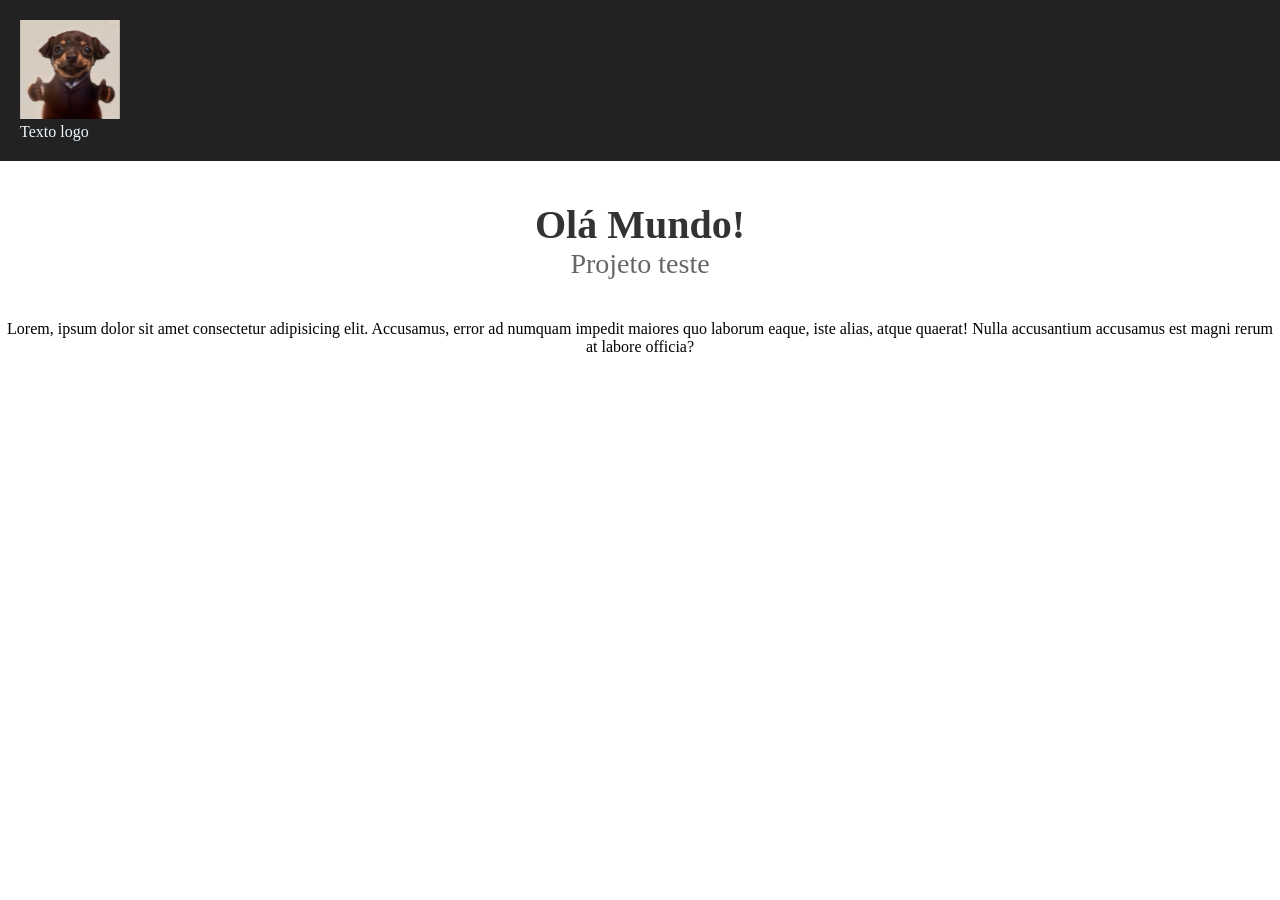
<file: Exercício 1 - Olá mundo/html/index.html>
<!DOCTYPE html>
<html lang="pt-bt">
<head>
    <meta charset="UTF-8">
    <meta name="viewport" content="width=device-width, initial-scale=1.0">
    <link rel="stylesheet" href="../css/styles.css">
    <title>Exercício Olá Mundo</title>
</head>
<body>
     <header id="header">
        <img src="../images/img-logo.jpg" alt="Logo">
        <p id="text-logo">Texto logo</p>
    </header>

    <main id="main-home">

        <h1>Olá Mundo!</h1>
        <h2>Projeto teste</h2>

        <p>
            Lorem, ipsum dolor sit amet consectetur adipisicing elit. Accusamus, error ad numquam impedit maiores quo laborum eaque, iste alias, atque quaerat! Nulla accusantium accusamus est magni rerum at labore officia?
        </p>

    </main>
</body>
</html>
</file>
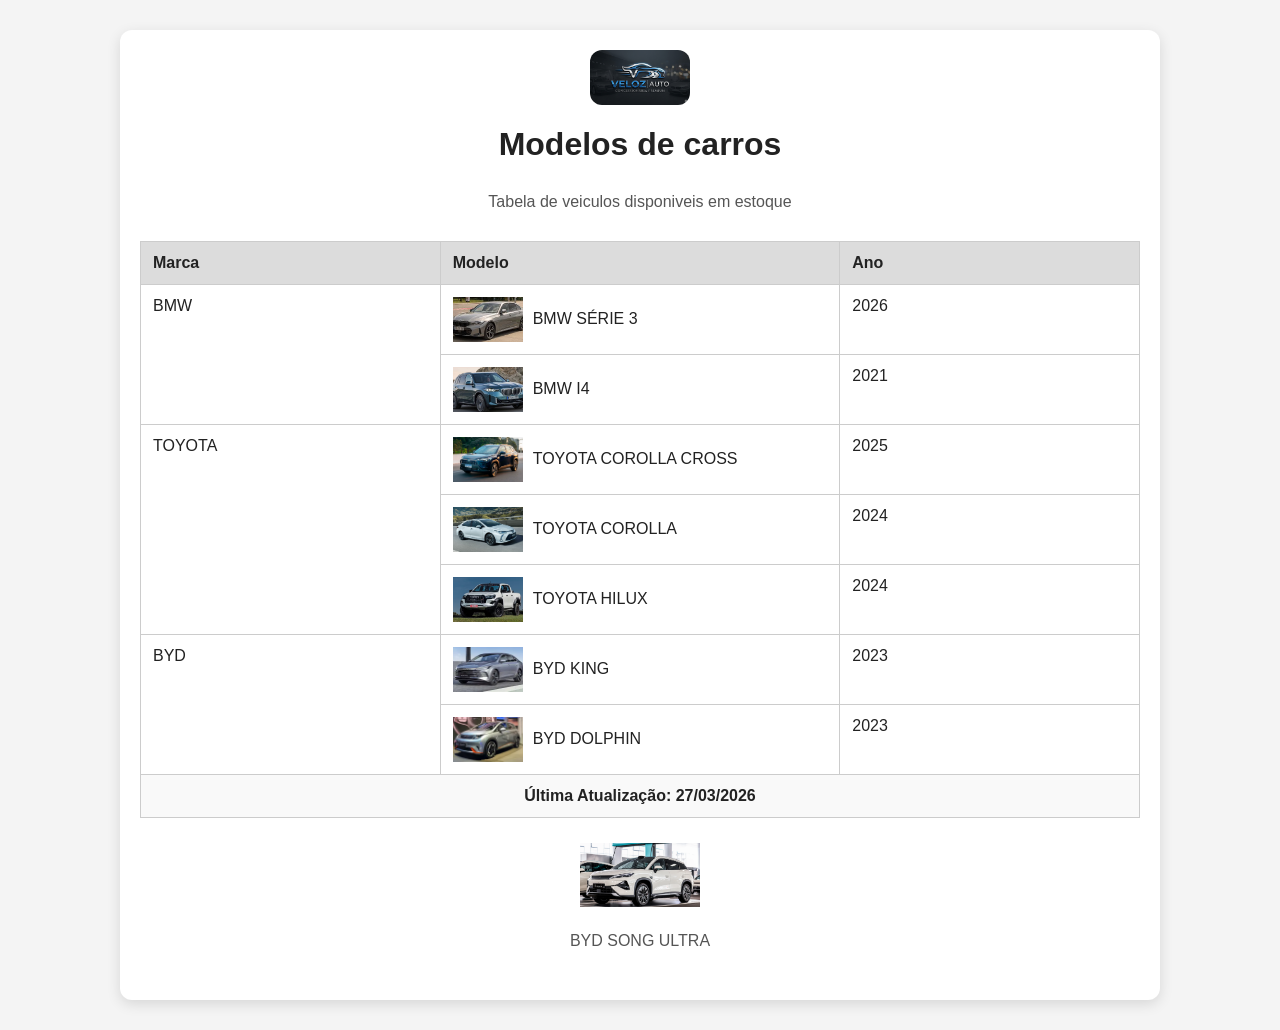
<file: Exercício 5 -Tabela Lição/tabela.html>
<!DOCTYPE html>
<html lang="pt-br">

<head>
    <meta charset="UTF-8">
    <meta name="viewport" content="width=[device-width], initial-scale=1.0">
    <title>VELOZ AUTO</title>
    <link rel="stylesheet" href="style.css">
</head>

<body>

    <div class="conteiner">

        <img class="img-top" src="./img/Pictures/logoImage.png  ">

        <h1>Modelos de carros</h1>
        <p class="disc">
            Tabela de veiculos disponiveis em estoque
        </p>

        <table>
            <thead>
                <tr>

                    <th class="col-marca">Marca</th>
                    <th class="col-modelo">Modelo</th>
                    <th class="col-ano">Ano</th>

                    <!-- COMEÇO FIAT -->

                </tr>
            </thead>
            <tbody>

                <tr>
                    <td rowspan="2">BMW</td>
                    <td>

                        <div class="img-cars">

                            <img src="./img/Pictures/bmw1image.jpg" alt="Carro">
                            <span>BMW SÉRIE 3</span>


                        </div>
                    </td>
                    <td>2026</td>
                </tr>
                <tr>
                    <td>

                        <div class="img-cars">

                            <img src="./img/Pictures/bmw2image.webp" alt="Carro">
                            <span>BMW I4</span>


                        </div>
                    </td>
                    <td>2021</td>
                </tr>

                <!-- COMEÇO CHEVROLET -->

                <tr>
                    <td rowspan="3">TOYOTA</td>
                    <td>

                        <div class="img-cars">

                            <img src="./img/Pictures/toyota1image.png" alt="Carro">
                            <span>TOYOTA COROLLA CROSS</span>


                        </div>
                    </td>
                    <td>2025</td>
                </tr>
                <tr>
                    <td>

                        <div class="img-cars">

                            <img src="./img/Pictures/toyota2image.png" alt="Carro">
                            <span>TOYOTA COROLLA</span>


                        </div>
                    </td>
                    <td>2024</td>
                </tr>
                <tr>
                    <td>

                        <div class="img-cars">

                            <img src="./img/Pictures/toyota3image.avif" alt="Carro">
                            <span>TOYOTA HILUX</span>


                        </div>
                    </td>
                    <td>2024</td>
                </tr>

                </tr>

                <!-- COMEÇO BYD -->

                <tr>
                    <td rowspan="2">BYD</td>
                    <td>

                        <div class="img-cars">

                            <img src="./img/Pictures/byd2Image.webp.webp" alt="Carro">
                            <span>BYD KING</span>


                        </div>
                    </td>
                    <td>2023</td>
                </tr>
                <tr>
                    <td>

                        <div class="img-cars">

                            <img src="./img/Pictures/byd1Image.webp" alt="Carro">
                            <span>BYD DOLPHIN</span>


                        </div>
                    </td>
                    <td>2023</td>
                </tr>

            </tbody>
            <tfoot>
                <tr>
                    <td colspan="3">Última Atualização: 27/03/2026</td>



                </tr>


            </tfoot>

        </table>

        <img class="rodape-image" src="./img/Pictures/byd3Image.webp" alt="VelozAuto">
        <p>BYD SONG ULTRA</p>
    </div>

</body>

</html>
</file>
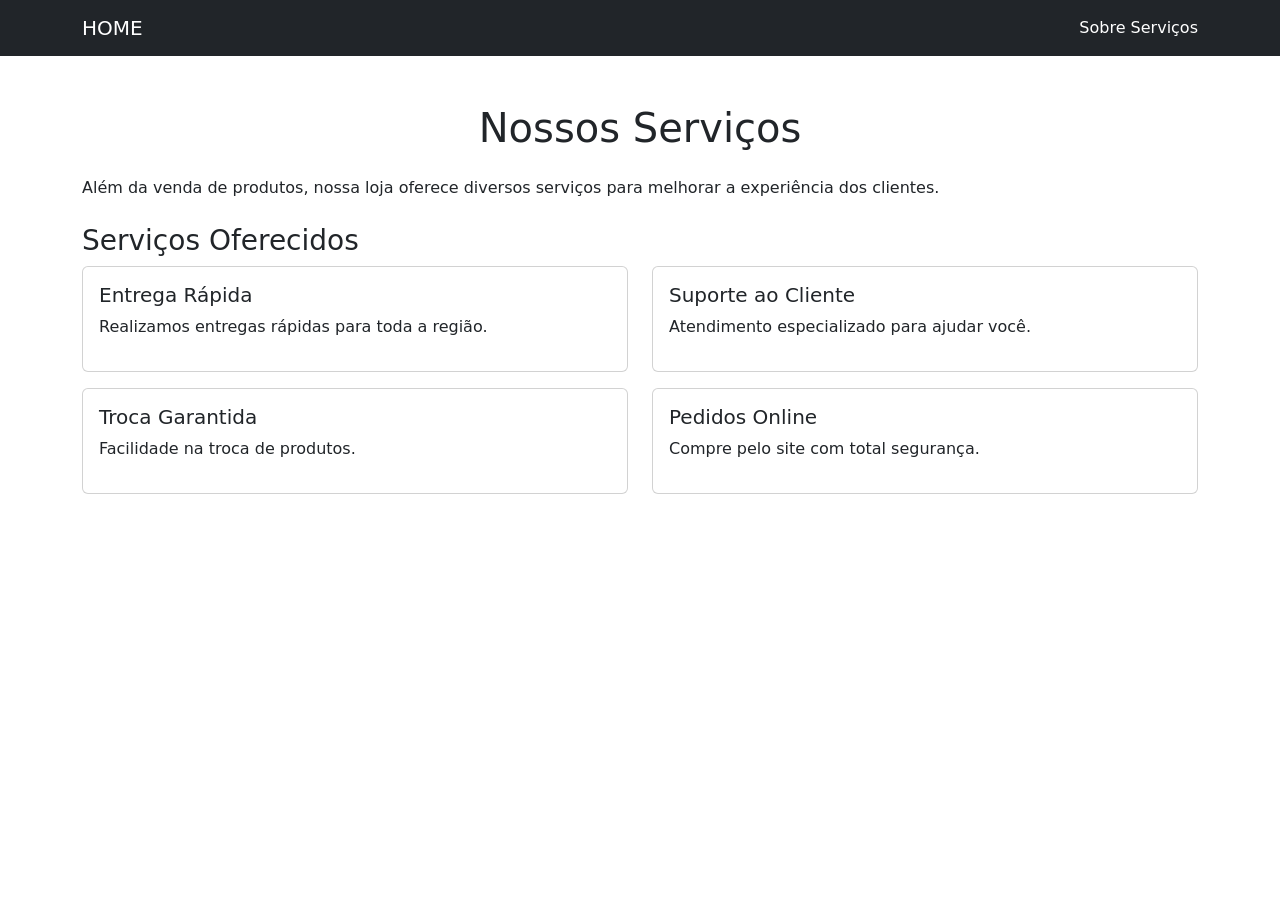
<file: Exercício 3 - Continuidade do Projeto Web/html/serviço.html>
<!doctype html>
<html lang="pt-br">
  <head>
    <meta charset="UTF-8" />
    <title>Serviços - Loja Exemplo</title>

    <!-- Bootstrap CSS -->
    <link
      href="https://cdn.jsdelivr.net/npm/bootstrap@5.3.2/dist/css/bootstrap.min.css"
      rel="stylesheet"
    />
  </head>

  <body>
    <!-- Menu -->
    <nav class="navbar navbar-expand-lg navbar-dark bg-dark">
      <div class="container">
        <a class="navbar-brand" href="../html/index.html">HOME</a>

        <div>
          <a class="nav-link text-white d-inline" href="sobre.html">Sobre</a>
          <a class="nav-link text-white d-inline" href="servicos.html"
            >Serviços</a
          >
        </div>
      </div>
    </nav>

    <!-- Conteúdo -->
    <div class="container mt-5">
      <h1 class="text-center">Nossos Serviços</h1>

      <p class="mt-4">
        Além da venda de produtos, nossa loja oferece diversos serviços para
        melhorar a experiência dos clientes.
      </p>

      <h3 class="mt-4">Serviços Oferecidos</h3>

      <div class="row">
        <div class="col-md-6">
          <div class="card p-3 mb-3">
            <h5>Entrega Rápida</h5>
            <p>Realizamos entregas rápidas para toda a região.</p>
          </div>
        </div>

        <div class="col-md-6">
          <div class="card p-3 mb-3">
            <h5>Suporte ao Cliente</h5>
            <p>Atendimento especializado para ajudar você.</p>
          </div>
        </div>

        <div class="col-md-6">
          <div class="card p-3 mb-3">
            <h5>Troca Garantida</h5>
            <p>Facilidade na troca de produtos.</p>
          </div>
        </div>

        <div class="col-md-6">
          <div class="card p-3 mb-3">
            <h5>Pedidos Online</h5>
            <p>Compre pelo site com total segurança.</p>
          </div>
        </div>
      </div>
    </div>
  </body>
</html>
</file>
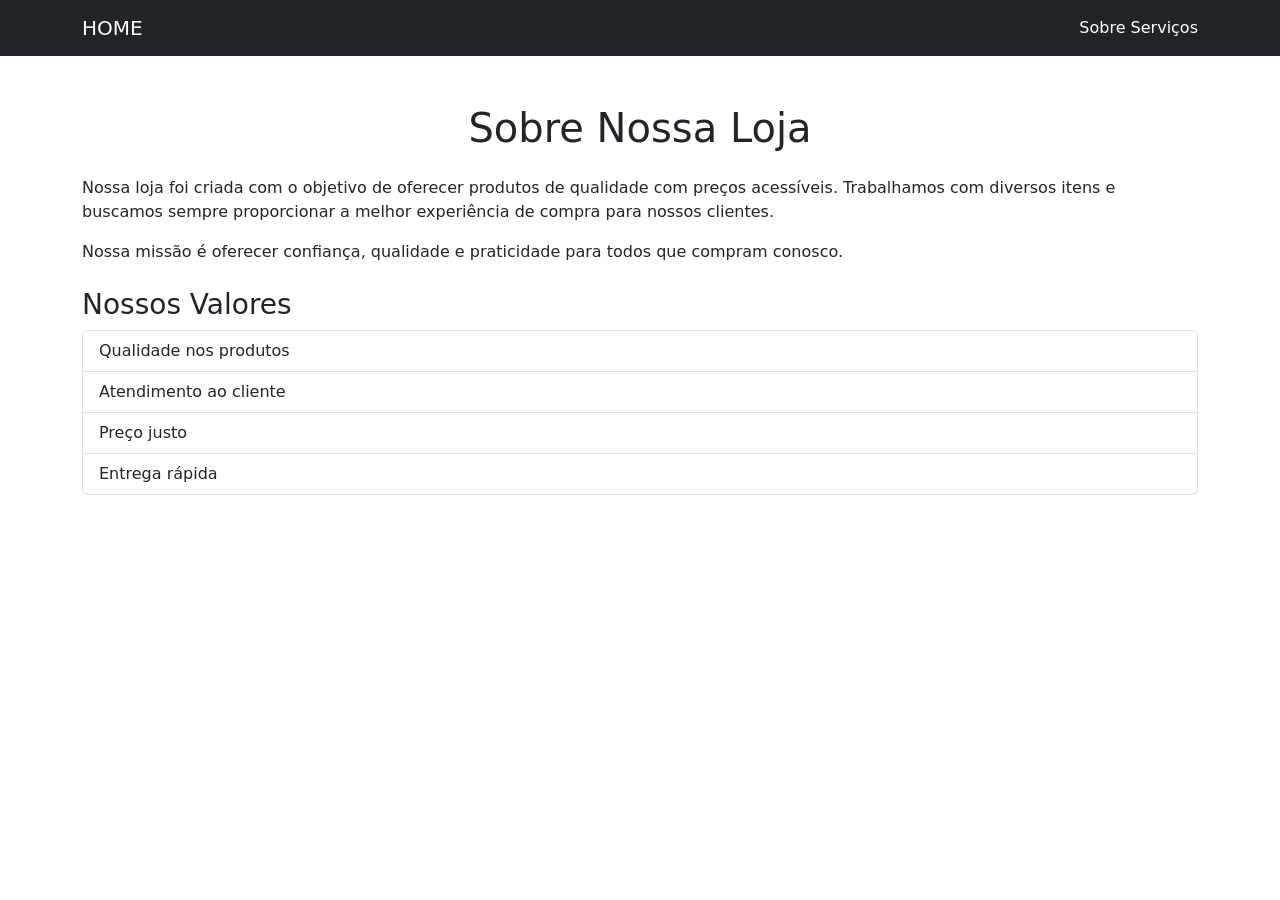
<file: Exercício 3 - Continuidade do Projeto Web/html/sobre.html>
<!DOCTYPE html>
<html lang="pt-br">

<head>
    <meta charset="UTF-8">
    <title>Sobre - Loja Exemplo</title>

    <!-- Bootstrap CSS -->
    <link href="https://cdn.jsdelivr.net/npm/bootstrap@5.3.2/dist/css/bootstrap.min.css" rel="stylesheet">
</head>

<body>

    <!-- Menu -->
    <nav class="navbar navbar-expand-lg navbar-dark bg-dark">
        <div class="container">
            <a class="navbar-brand" href="../html/index.html">HOME</a>

            <div>
                <a class="nav-link text-white d-inline" href="sobre.html">Sobre</a>
                <a class="nav-link text-white d-inline" href="servicos.html">Serviços</a>
            </div>
        </div>
    </nav>

    <!-- Conteúdo -->
    <div class="container mt-5">

        <h1 class="text-center">Sobre Nossa Loja</h1>

        <p class="mt-4">
            Nossa loja foi criada com o objetivo de oferecer produtos de qualidade
            com preços acessíveis. Trabalhamos com diversos itens e buscamos sempre
            proporcionar a melhor experiência de compra para nossos clientes.
        </p>

        <p>
            Nossa missão é oferecer confiança, qualidade e praticidade para todos
            que compram conosco.
        </p>

        <h3 class="mt-4">Nossos Valores</h3>

        <ul class="list-group">
            <li class="list-group-item">Qualidade nos produtos</li>
            <li class="list-group-item">Atendimento ao cliente</li>
            <li class="list-group-item">Preço justo</li>
            <li class="list-group-item">Entrega rápida</li>
        </ul>

    </div>

</body>
</html>
</file>
<file: Exercício 1 - Olá mundo/css/styles.css>
/* Reset simples */
*{
    margin: 0;
    padding: 0;
}

/* Header */
#header{
    background-color: #222;
    padding: 20px;
}

/* Área principal */
#main-home{
    text-align: center;
    margin-top: 40px;
    
}

/* H1 */
#main-home h1{
    font-size: 40px;
    font-weight: bold;
    color: #333;
    
}

/* H2 */
#main-home h2{
    font-size: 28px;
    font-weight: normal;
    color: #666;
    margin-bottom: 40px;
}

#header img{
    width: 100px;
}

#text-logo{
    color: aliceblue;
}
</file>
<file: Exercício 5 -Tabela Lição/style.css>
body{
  margin: 0px;
  padding: 30px;
  font-family: Arial, Helvetica, sans-serif;
  background-color: #f4f4f4;
  color: #222;

}
.img-top {
  width: 100px;
  height: auto;
}

.conteiner{
  max-width: 1000px;
  margin: 0 auto;
  padding: 20px;
  background-color: #ffffff;
  border-radius: 12px;
  box-shadow: 0 4px 14px rgba(0, 0, 0, 0.12);
} 

h1{
   text-align: center;
   margin-bottom: 30px;


}

p{
  text-align: center;
  margin-bottom: 30px;
  color: #555;

}

.img-top{

  display: block;
  margin: 0 auto 20px auto;
  width: 100px;
  border-radius: 12px;
}

table{
 width: 100%;
 border-collapse: collapse;
 margin-top: 20px;
 background-color: #fff;

}

th, td {
  border: 1px solid #ccc;
  padding: 12px;
  text-align: left;
  vertical-align: top;

}

thead th {

  background-color: #dcdcdc ;
  font-weight: bold;

}

thbody td{

  background-color: #f9f9f9;

}

tfoot td{

  background-color: #f9f9f9;
  font-weight: bold;
  text-align: center;

}

.col-marca{
  width: 30%;
}

.col-modelo{

  width: 40%;
}

.col-ano{
  width: 30%;
}

.img-cars{
  display: flex;
  align-items: center;
  gap: 10px;
}

.img-cars img{
  width: 70px;
  height: 45px;
  object-fit: cover;
  border-radius: 1px solid #ccc;
}

.rodape-image {
 display: block;
 width: 120px;
 margin: 25px auto; 
}
</file>
